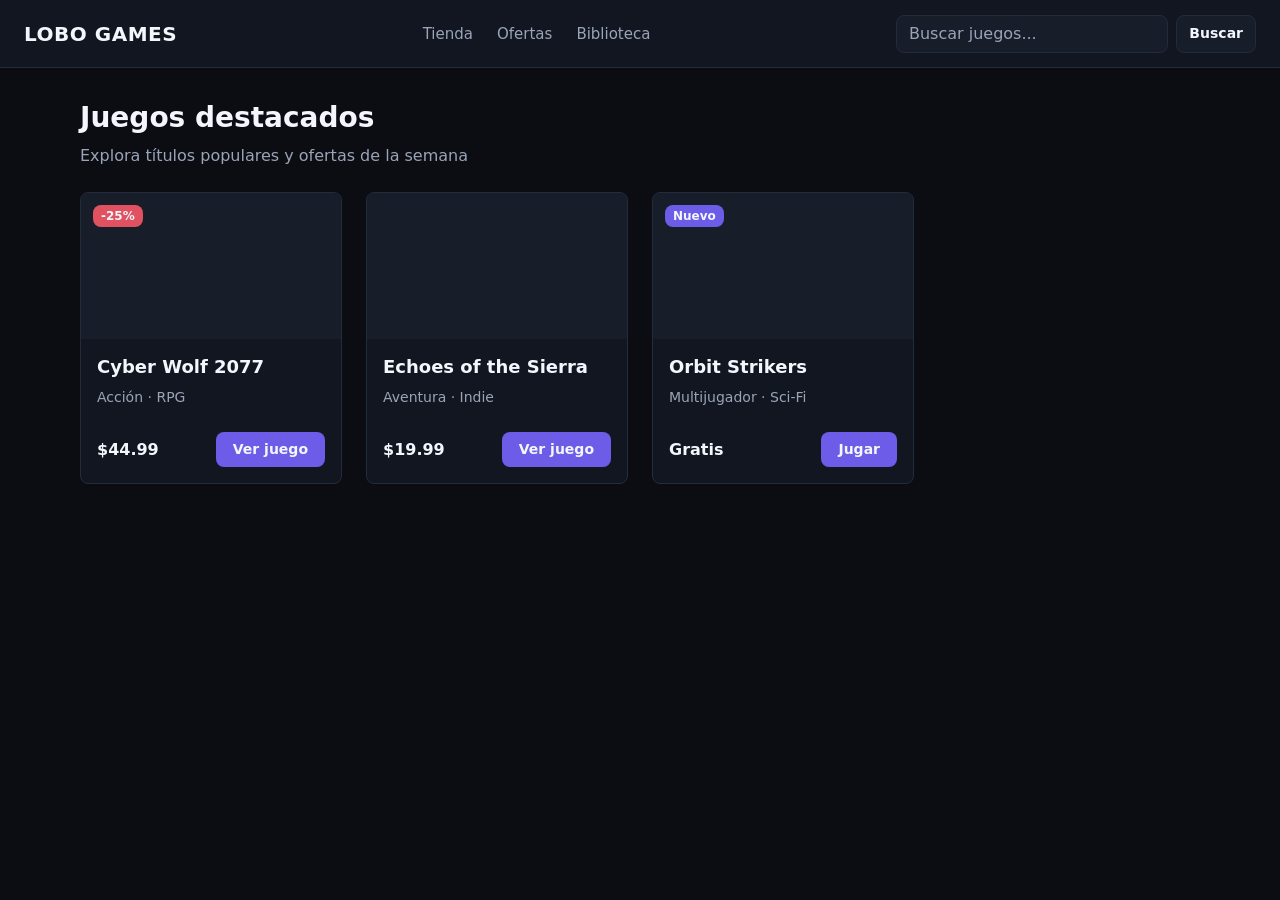
<file: index.html>
<!DOCTYPE html>
<html lang="es">
<head>
  <meta charset="UTF-8">
  <meta name="viewport" content="width=device-width, initial-scale=1.0">
  <title>Lobo Games — Tienda de Videojuegos</title>
  <link rel="stylesheet" href="css/base/tokens.css">
  <link rel="stylesheet" href="css/base/reset.css">
  <link rel="stylesheet" href="css/components/button.css">
  <link rel="stylesheet" href="css/components/search.css">
  <link rel="stylesheet" href="css/layout/header.css">
  <link rel="stylesheet" href="css/layout/main.css">
</head>
<body>
  <header class="header">
    <div class="header__inner">
      <a href="#" class="header__brand">LOBO GAMES</a>

      <input type="checkbox" id="menu-toggle" class="header__toggle">
      <label for="menu-toggle" class="header__toggle-label" aria-label="Abrir menú">☰</label>

      <nav class="header__nav" aria-label="Navegación principal">
        <ul class="header__nav-list">
          <li><a href="#" class="header__nav-link">Tienda</a></li>
          <li><a href="#" class="header__nav-link">Ofertas</a></li>
          <li><a href="#" class="header__nav-link">Biblioteca</a></li>
        </ul>
      </nav>

      <form class="search-form" role="search">
        <input type="search" class="search-form__input" placeholder="Buscar juegos..." aria-label="Buscar juegos">
        <button type="submit" class="search-form__btn">Buscar</button>
      </form>
    </div>
  </header>

  <main class="main">
    <section class="catalog" aria-labelledby="catalog-heading">
      <div class="catalog__inner">
        <header class="catalog__header">
          <h1 id="catalog-heading" class="catalog__title">Juegos destacados</h1>
          <p class="catalog__subtitle">Explora títulos populares y ofertas de la semana</p>
        </header>

        <div class="catalog__grid">
          <article class="game-card">
            <div class="game-card__media">
              <span class="game-card__badge game-card__badge--sale">-25%</span>
            </div>
            <div class="game-card__body">
              <h2 class="game-card__title">Cyber Wolf 2077</h2>
              <p class="game-card__genre">Acción · RPG</p>
              <div class="game-card__footer">
                <span class="game-card__price">$44.99</span>
                <a href="#" class="btn btn--primary">Ver juego</a>
              </div>
            </div>
          </article>

          <article class="game-card">
            <div class="game-card__media"></div>
            <div class="game-card__body">
              <h2 class="game-card__title">Echoes of the Sierra</h2>
              <p class="game-card__genre">Aventura · Indie</p>
              <div class="game-card__footer">
                <span class="game-card__price">$19.99</span>
                <a href="#" class="btn btn--primary">Ver juego</a>
              </div>
            </div>
          </article>

          <article class="game-card">
            <div class="game-card__media">
              <span class="game-card__badge game-card__badge--new">Nuevo</span>
            </div>
            <div class="game-card__body">
              <h2 class="game-card__title">Orbit Strikers</h2>
              <p class="game-card__genre">Multijugador · Sci-Fi</p>
              <div class="game-card__footer">
                <span class="game-card__price">Gratis</span>
                <a href="#" class="btn btn--primary">Jugar</a>
              </div>
            </div>
          </article>
        </div>
      </div>
    </section>
  </main>
</body>
</html>
</file>
<file: css/base/tokens.css>
:root {
  --bg-canvas: #0b0d12;
  --bg-surface: #121620;
  --bg-elevated: #181d2a;
  --text-primary: #f3f6fc;
  --text-secondary: #9aa4b8;
  --accent-primary: #6c5ce7;
  --accent-hover: #8275f0;
  --border-subtle: #242b3d;
  --danger: #e05260;

  --header-height: 68px;
  --radius-md: 8px;
  --radius-pill: 999px;

  --space-1: 4px;
  --space-2: 8px;
  --space-3: 12px;
  --space-4: 16px;
  --space-6: 24px;
  --space-8: 32px;
}
</file>
<file: css/components/button.css>
.btn {
  display: inline-flex;
  align-items: center;
  justify-content: center;
  gap: var(--space-2);
  padding: var(--space-2) var(--space-4);
  border-radius: var(--radius-md);
  border: 1px solid transparent;
  font-size: 14px;
  font-weight: 600;
  line-height: 1.2;
  transition: background-color 0.15s, border-color 0.15s, transform 0.15s;
}

.btn--primary {
  background-color: var(--accent-primary);
  color: var(--text-primary);
}

.btn--primary:hover {
  background-color: var(--accent-hover);
}
</file>
<file: css/components/search.css>
.search-form {
  display: flex;
  align-items: center;
  gap: var(--space-2);
  width: 100%;
  max-width: 360px;
}

.search-form__input {
  flex: 1;
  min-width: 0;
  height: 38px;
  padding: 0 var(--space-3);
  background-color: var(--bg-elevated);
  border: 1px solid var(--border-subtle);
  border-radius: var(--radius-md);
  color: var(--text-primary);
}

.search-form__input::placeholder {
  color: var(--text-secondary);
}

.search-form__input:focus {
  outline: none;
  border-color: var(--accent-primary);
}

.search-form__btn {
  height: 38px;
  padding: 0 var(--space-3);
  background-color: var(--bg-elevated);
  border: 1px solid var(--border-subtle);
  border-radius: var(--radius-md);
  color: var(--text-primary);
  font-size: 14px;
  font-weight: 600;
}

.search-form__btn:hover {
  border-color: var(--accent-hover);
}
</file>
<file: css/layout/header.css>
.header {
  position: sticky;
  top: 0;
  z-index: 100;
  height: var(--header-height);
  background-color: var(--bg-surface);
  border-bottom: 1px solid var(--border-subtle);
}

.header__inner {
  display: flex;
  align-items: center;
  justify-content: space-between;
  gap: var(--space-4);
  height: 100%;
  max-width: 1280px;
  margin: 0 auto;
  padding: 0 var(--space-6);
}

.header__brand {
  font-size: 20px;
  font-weight: 800;
  letter-spacing: 0.5px;
  color: var(--text-primary);
}

.header__nav-list {
  display: flex;
  align-items: center;
  gap: var(--space-6);
  list-style: none;
}

.header__nav-link {
  font-size: 15px;
  font-weight: 500;
  color: var(--text-secondary);
  transition: color 0.15s;
}

.header__nav-link:hover {
  color: var(--text-primary);
}

.header__toggle,
.header__toggle-label {
  display: none;
}

@media (max-width: 820px) {
  .header__toggle-label {
    display: inline-flex;
    align-items: center;
    justify-content: center;
    width: 38px;
    height: 38px;
    border: 1px solid var(--border-subtle);
    border-radius: var(--radius-md);
    background-color: var(--bg-elevated);
    font-size: 18px;
    cursor: pointer;
  }

  .header__nav {
    display: none;
    position: absolute;
    top: var(--header-height);
    left: 0;
    right: 0;
    background-color: var(--bg-surface);
    border-bottom: 1px solid var(--border-subtle);
    padding: var(--space-4) var(--space-6);
  }

  .header__nav-list {
    flex-direction: column;
    align-items: flex-start;
    gap: var(--space-4);
  }

  .header__toggle:checked ~ .header__nav {
    display: block;
  }
}
</file>
<file: css/layout/main.css>
.main {
  min-height: calc(100vh - var(--header-height));
  padding: var(--space-8) 80px;
}

.catalog__inner {
  max-width: 1280px;
  margin: 0 auto;
}

.catalog__header {
  margin-bottom: var(--space-6);
}

.catalog__title {
  font-size: 28px;
  line-height: 36px;
  font-weight: 700;
  color: var(--text-primary);
}

.catalog__subtitle {
  margin-top: var(--space-2);
  font-size: 16px;
  color: var(--text-secondary);
}

.catalog__grid {
  display: grid;
  grid-template-columns: repeat(auto-fill, minmax(260px, 1fr));
  gap: var(--space-6);
}

.game-card {
  display: flex;
  flex-direction: column;
  background: var(--bg-surface);
  border: 1px solid var(--border-subtle);
  border-radius: var(--radius-md);
  overflow: hidden;
  transition: transform 0.15s, border-color 0.15s;
}

.game-card:hover {
  transform: translateY(-2px);
  border-color: var(--accent-hover);
}

.game-card__media {
  position: relative;
  aspect-ratio: 16 / 9;
  background: var(--bg-elevated);
}

.game-card__badge {
  position: absolute;
  top: var(--space-3);
  left: var(--space-3);
  padding: 2px var(--space-2);
  border-radius: var(--radius-md);
  font-size: 12px;
  font-weight: 700;
  color: var(--text-primary);
}

.game-card__badge--sale {
  background: var(--danger);
}

.game-card__badge--new {
  background: var(--accent-primary);
}

.game-card__body {
  display: flex;
  flex-direction: column;
  gap: var(--space-2);
  padding: var(--space-4);
  flex: 1;
}

.game-card__title {
  font-size: 18px;
  line-height: 24px;
  font-weight: 700;
  color: var(--text-primary);
}

.game-card__genre {
  font-size: 14px;
  color: var(--text-secondary);
}

.game-card__footer {
  display: flex;
  align-items: center;
  justify-content: space-between;
  gap: var(--space-3);
  margin-top: auto;
  padding-top: var(--space-4);
}

.game-card__price {
  font-size: 16px;
  font-weight: 700;
  color: var(--text-primary);
}

@media (max-width: 1024px) {
  .main {
    padding: var(--space-6) var(--space-8);
  }
}

@media (max-width: 600px) {
  .main {
    padding: var(--space-6) var(--space-4);
  }
}
</file>
